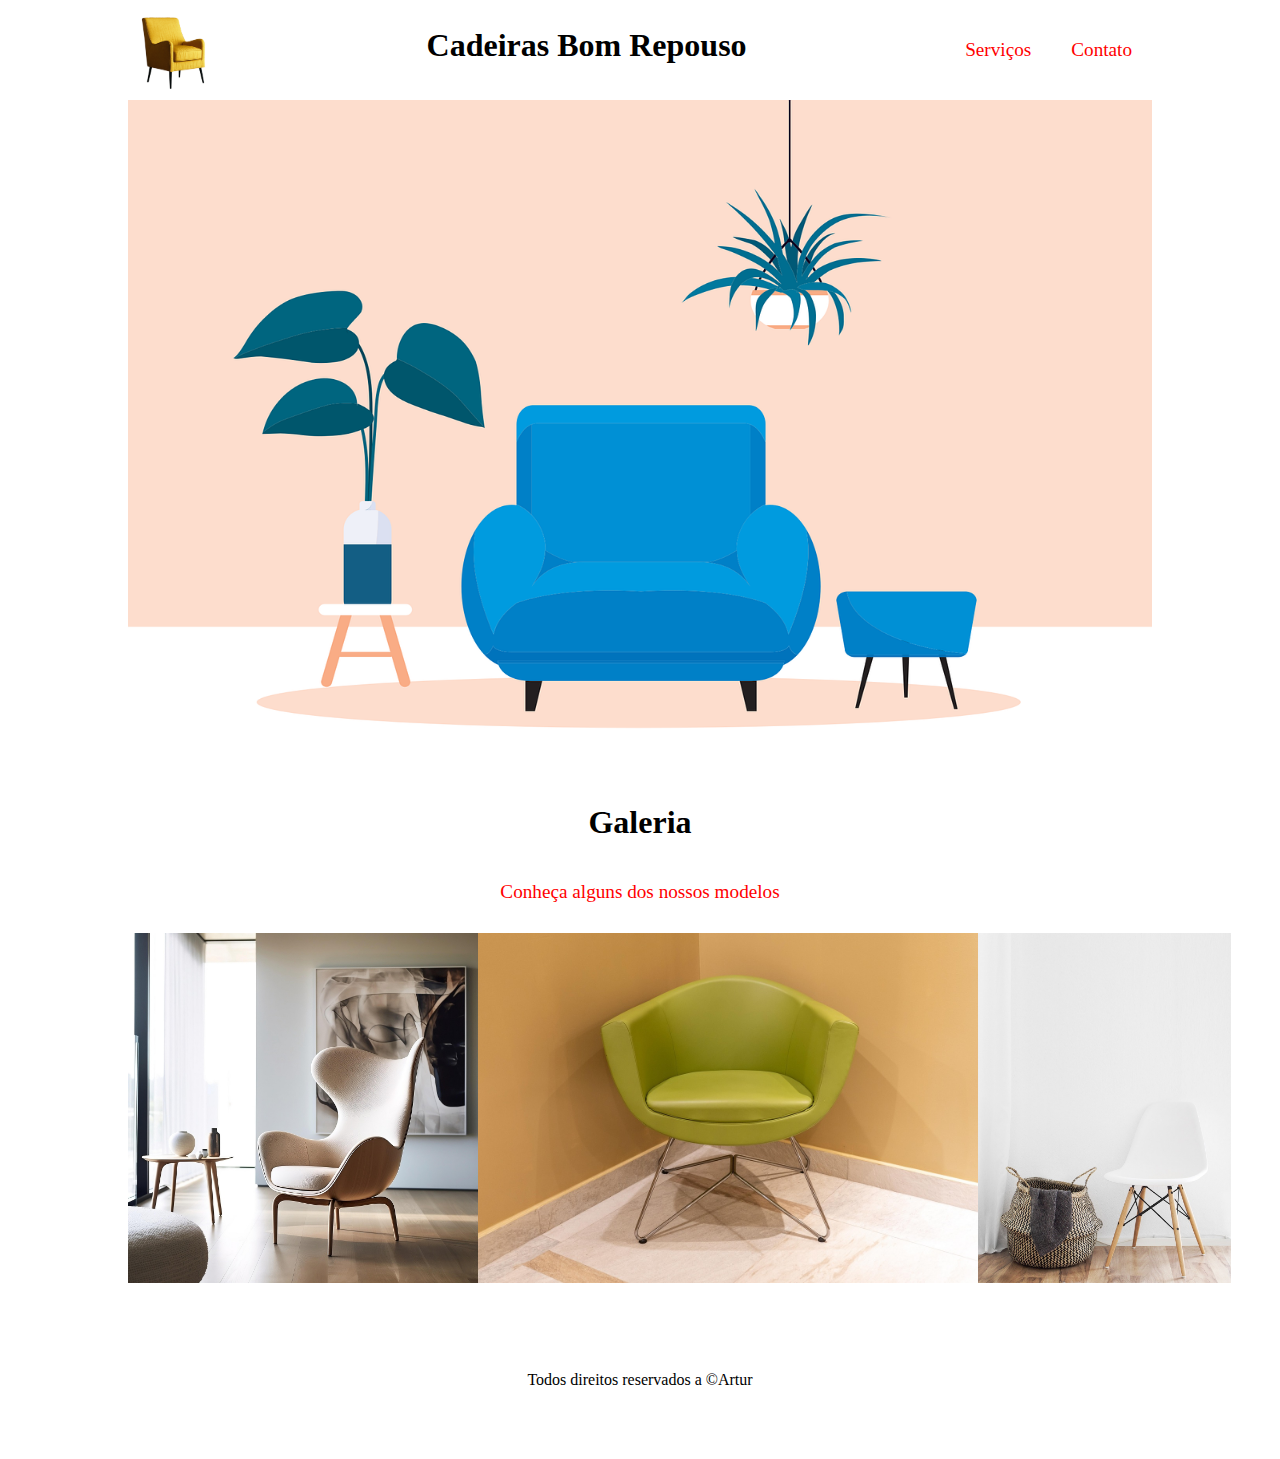
<file: index.html>
<!DOCTYPE html>
<html lang="pt-br">

<head>
    <meta charset="UTF-8">
    <meta name="viewport" content="width=device-width, initial-scale=1.0">
    <title>Cadeiras Bom Repouso</title>
    <link rel="stylesheet" href="css/index.css">
    <link rel="shortcut icon" href="img/chair-7347871_1280-removebg-preview.ico" type="image/x-icon">
</head>

<body>
<div class="container">
    <header>
        <img src="img/chair-7347871_1280.png" id="icone">
        <H1>Cadeiras Bom Repouso</H1>
        <nav>
       
            <ul>
                <li><a href="servicos.html">Serviços</a></li>
                <li><a href="contato.html">Contato</a></li>
            </ul>
        </nav>

    </header>

    <main>
      <section id="banner">
        <img src="img/sofa-7939061_1280.png">
      </section>
      <h1>Galeria</h1>
      <p>Conheça alguns dos nossos modelos</p>
      <div class="Galeria">
        <img src="img/ai-generated-8429667_1280.jpg" alt="">
        <img src="img/armchair-8275688_1280.jpg" alt="">
        <img src="img/chair-1484853_1280.jpg" alt="">
      </div>
    </main>

    <footer>
      <br>
     <p>Todos direitos reservados a &copy;Artur</p>
    </footer>
</div>
</body>

</html>
</file>
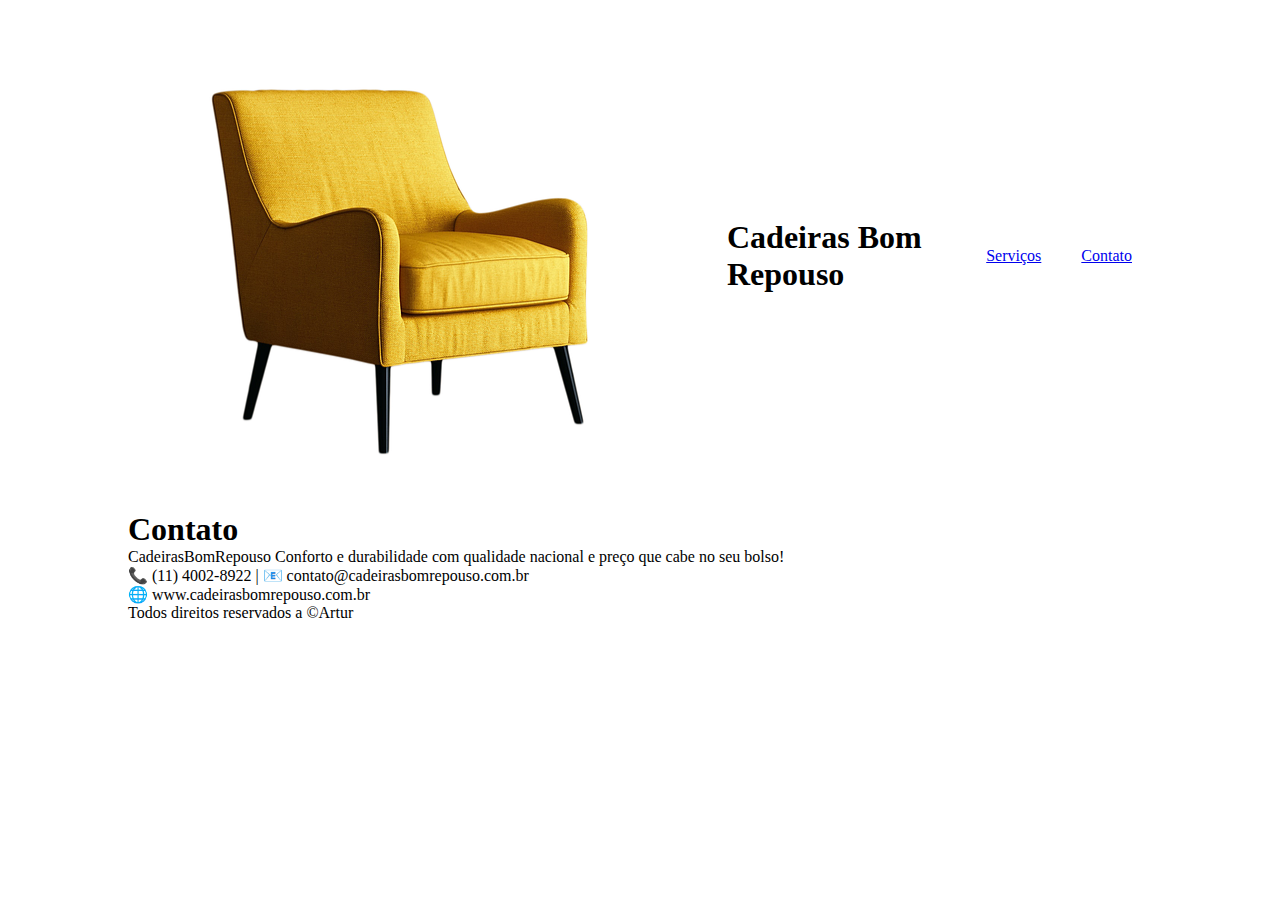
<file: contato.html>
<!DOCTYPE html>
<html lang="pt-br">
<head>
    <meta charset="UTF-8">
    <meta name="viewport" content="width=device-width, initial-scale=1.0">
    <link rel="stylesheet" href="css/contato.css">
    <link rel="shortcut icon" href="img/chair-7347871_1280-removebg-preview.ico" type="image/x-icon">
    <title>Contato</title>
</head>
<body>
    <div class="container">
        <header>
            <img src="img/chair-7347871_1280.png" id="icone">
            <H1>Cadeiras Bom Repouso</H1>
            <nav>
           
                <ul>
                    <li><a href="servicos.html">Serviços</a></li>
                    <li><a href="contato.html">Contato</a></li>
                </ul>
            </nav>
    
        </header>
        <main>
            <H1>Contato</H1>
           <p>CadeirasBomRepouso
Conforto e durabilidade com qualidade nacional e preço que cabe no seu bolso!
<br>
📞 (11) 4002-8922 | 📧 contato@cadeirasbomrepouso.com.br
<br>
🌐 www.cadeirasbomrepouso.com.br</p> 
        </main>
    <footer>
        <p>Todos direitos reservados a &copy;Artur</p>
    </footer>
</body>
</html>
</file>
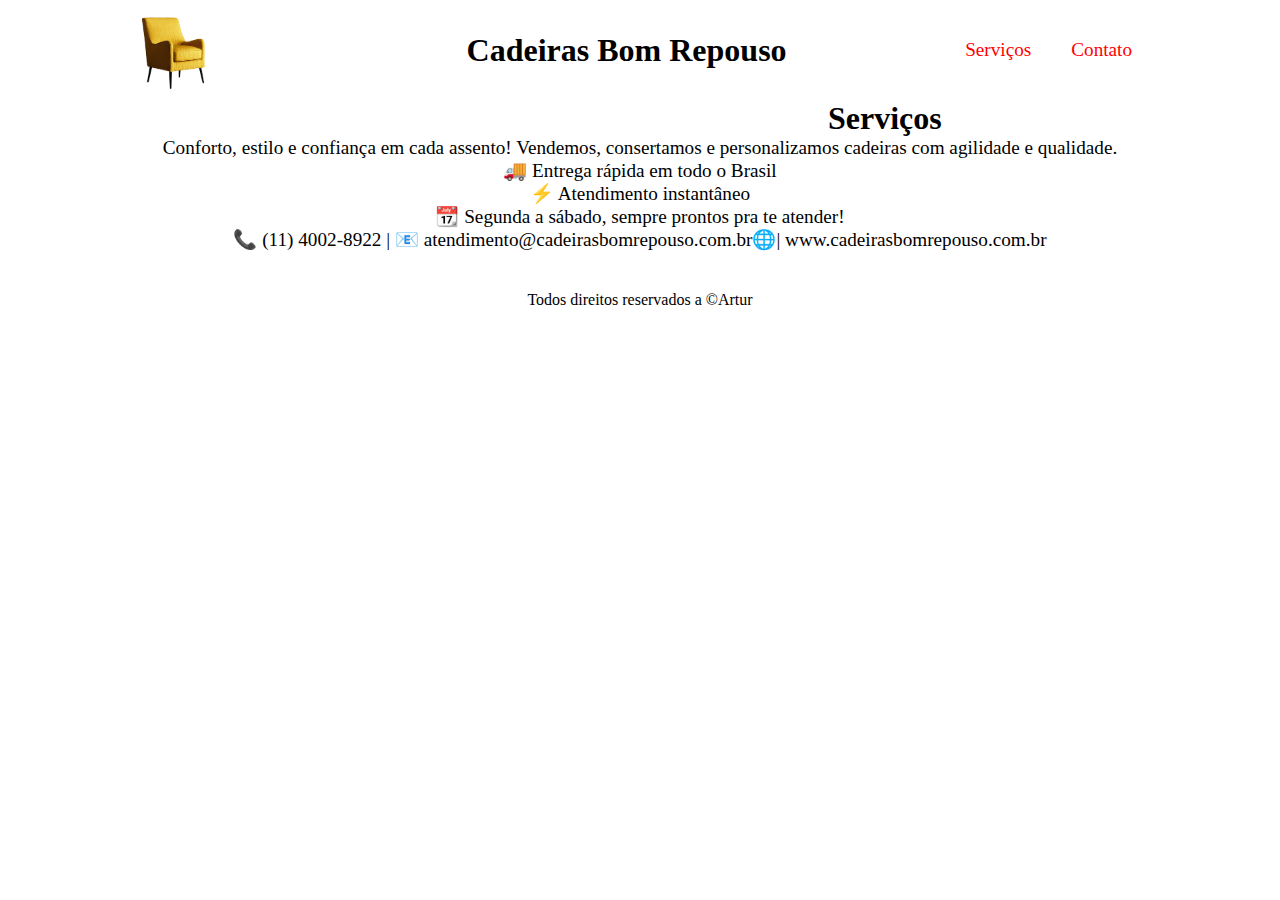
<file: servicos.html>
<!DOCTYPE html>
<html lang="pt-br">
<head>
    <meta charset="UTF-8">
    <meta name="viewport" content="width=device-width, initial-scale=1.0">
    <title>Serviços</title>
    <link rel="shortcut icon" href="img/chair-7347871_1280-removebg-preview.ico" type="image/x-icon">
    <link rel="stylesheet" href="css/servicos.css">
</head>
<div class="container">
<body>
    <header>
        <img src="img/chair-7347871_1280.png" id="icone">
        <H1>Cadeiras Bom Repouso</H1>
        <nav>
       
            <ul>
                <li><a href="servicos.html">Serviços</a></li>
                <li><a href="contato.html">Contato</a></li>
            </ul>
        </nav>

    </header>
    <main>
        <h1>Serviços</h1>
        <p>Conforto, estilo e confiança em cada assento!
            Vendemos, consertamos e personalizamos cadeiras com agilidade e qualidade.
            <br>
            🚚 Entrega rápida em todo o Brasil
            <br>
            ⚡ Atendimento instantâneo
            <br>
            📆 Segunda a sábado, sempre prontos pra te atender!
            <br>
            📞 (11) 4002-8922 | 📧 atendimento@cadeirasbomrepouso.com.br🌐| www.cadeirasbomrepouso.com.br</p>
            
    </main>
    <footer><p>Todos direitos reservados a &copy;Artur</p></footer>
    
</body>
</html>
</file>
<file: css/index.css>
*{
 font-family: 'Times New Roman', Times, serif;
 margin: 0;
 padding: 0;
}
.container{
    margin: 0 auto;
    width: 80%;
  
}
header{
    display: flex;
    justify-content: space-between;
    align-items: center;
}
ul{
    display: flex;
    
  li{
    padding: 10px;
    list-style: none;
    margin: 10px;
    color: red;
  }
}
a{
    text-decoration: none;
    color:red;
    font-size: larger;
}
#banner img{
    max-height: 700px;
    width: 100%;
}

h1 {
    display: block;
    text-align: center;
    margin-bottom: 10px;
    }
p{
    text-align: center;
    padding: 30px;
}
.Galeria img{
    width: 500px;
    height: 350px;
   
  
}
.Galeria{
   display: flex;
   justify-content: space-around
}
#icone{
    width: 100px;
    height: 100px;
    margin: 0;
    text-align: center;
}
body{
    box-sizing: border-box;
}
footer{
    padding: 40px;
}
main p{
    color: red;
    font-size: larger;
}
</file>
<file: css/contato.css>
*{
    font-family: 'Times New Roman', Times, serif;
    margin: 0;
    padding: 0;
}
.container{
    margin: 0 auto;
    width: 80%;
  
}
header{
    display: flex;
    justify-content: space-between;
    align-items: center;
}
ul{
    display: flex;
    
  li{
    padding: 10px;
    list-style: none;
    margin: 10px;
    color: red;
  }
}
</file>
<file: css/servicos.css>
*{
    font-family: 'Times New Roman', Times, serif;
    margin: 0;
    padding: 0;
}
.container{
    margin: 0 auto;
    width: 80%;
  
}
header{
    display: flex;
    justify-content: space-between;
    align-items: center;
}
header h1{
  margin-left:80px;
}
ul{
    display: flex;
    
  li{
    padding: 10px;
    list-style: none;
    margin: 10px;
    color: rgb(0, 0, 0);
  }
}
#icone{
  width: 100px;
  height: 100px;
  margin: 0;
  text-align: center;
}
a{
    text-decoration: none;
    font-size: larger;
    color: red;
}
main p{
    text-align: center;
    font-size: larger;
}
main h1{
    margin-left: 700px;
}
footer p{
    padding: 40px;
    text-align: center;
}
</file>
